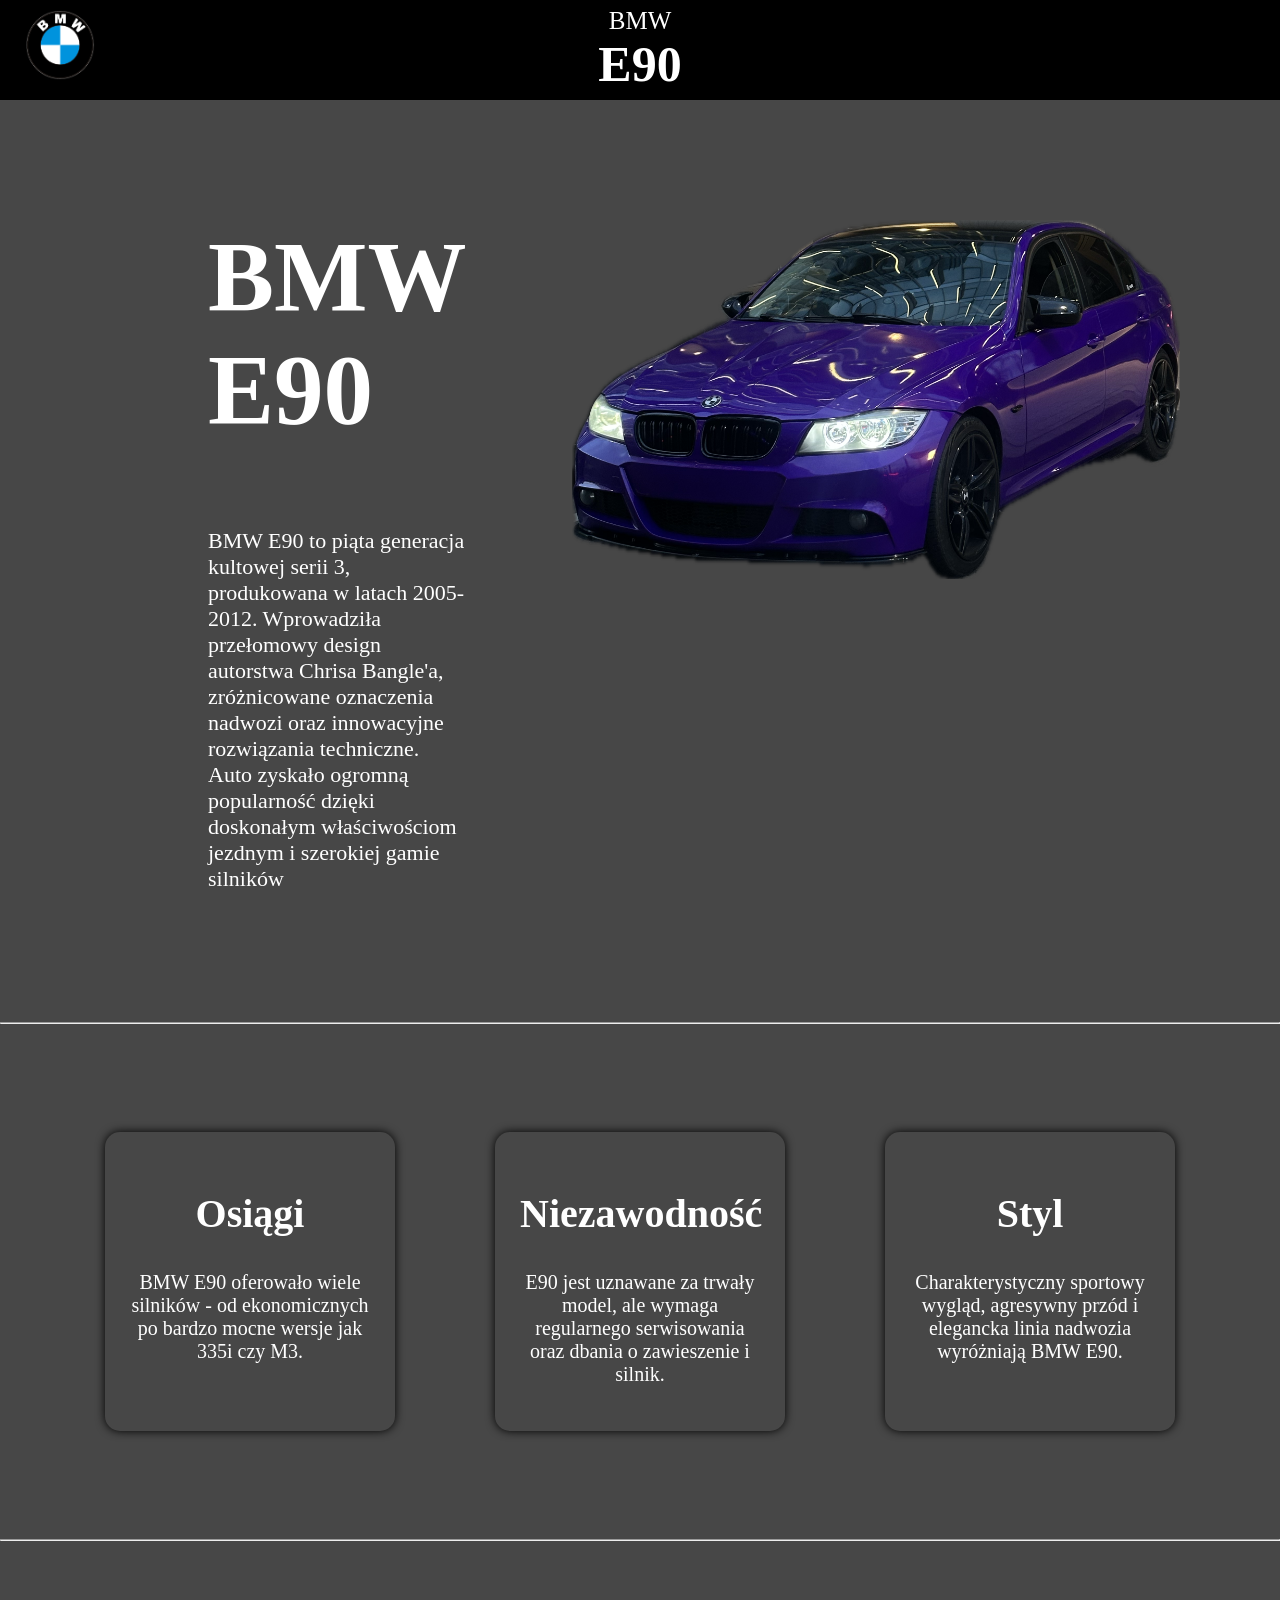
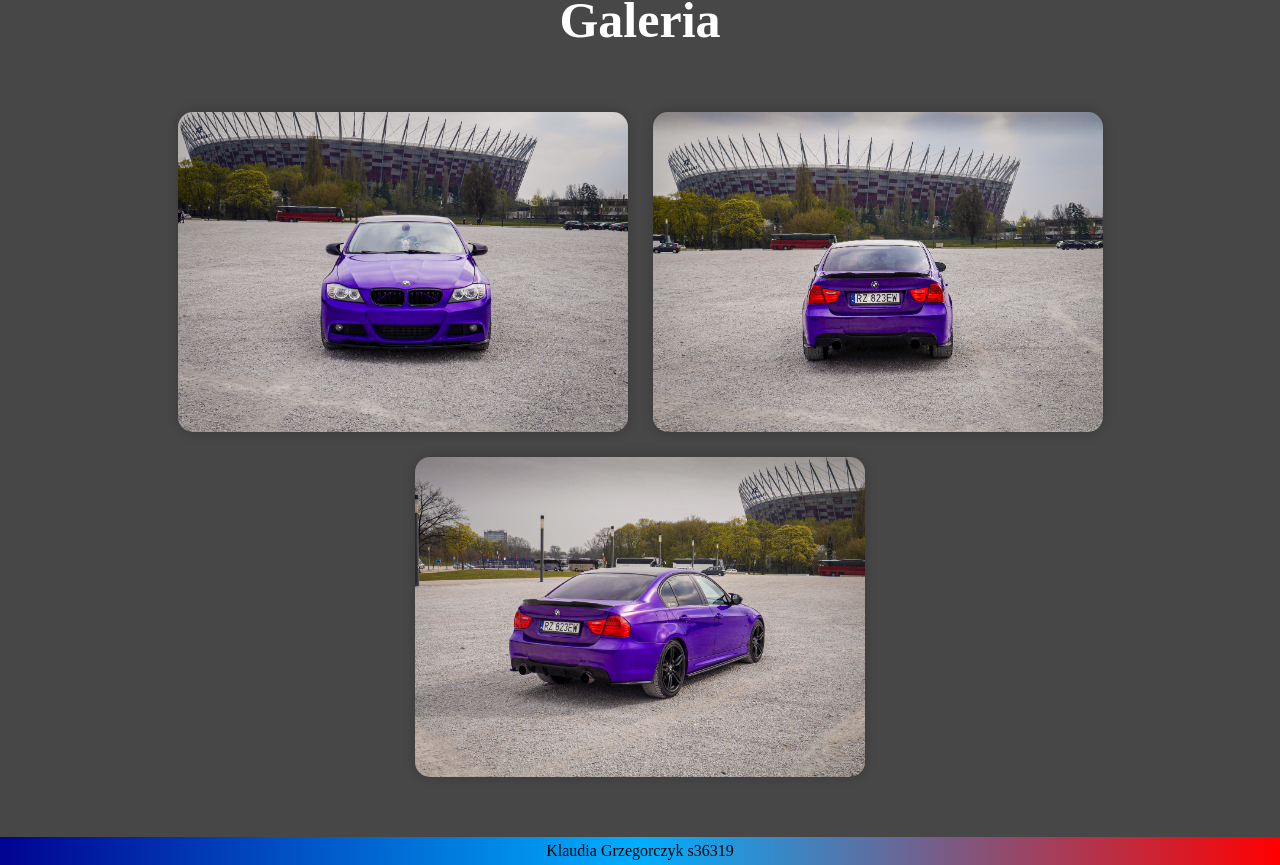
<file: Klaudia/str_e90.html>
<!DOCTYPE html>
<html lang="en">
<head>
    <meta charset="UTF-8">
    <meta name="viewport" content="width=device-width, initial-scale=1.0">
    <title>BMW E90</title>
    <link rel="stylesheet" href="style_e90.css">
</head>
<body>
    <!-- Nagłówek -->
    <div class="naglowek">
        <div class="logo">
            <a href="str_g.html">
            <img src="logo.png" alt="bmw">
            </a>
        </div>
        <div class="bmw">BMW</div>
        <div class="e90">E90</div>
    </div>
    <!-- Informacje i zdjecie -->
    <div class="informacje">
        <div class="info">
            <h2>BMW E90</h2>
            <p>
                BMW E90 to piąta generacja kultowej serii 3, 
                produkowana w latach 2005-2012. Wprowadziła przełomowy design 
                autorstwa Chrisa Bangle'a, zróżnicowane oznaczenia nadwozi oraz 
                innowacyjne rozwiązania techniczne. Auto zyskało ogromną popularność 
                dzięki doskonałym właściwościom jezdnym i szerokiej gamie silników
            </p>
        </div>
        <div class="e90_1">
            <img src="bmw_e90_1.png" alt="BMW E90">
        </div>
    </div>
    <hr>
    <!-- Kategorie -->
<div class="kategorie">

    <div class="karta">
        <h2>Osiągi</h2>
        <p>
            BMW E90 oferowało wiele silników -
            od ekonomicznych po bardzo mocne
            wersje jak 335i czy M3.
        </p>
    </div>

    <div class="karta">
        <h2>Niezawodność</h2>
        <p>
            E90 jest uznawane za trwały model,
            ale wymaga regularnego serwisowania
            oraz dbania o zawieszenie i silnik.
        </p>
    </div>

    <div class="karta">
        <h2>Styl</h2>
        <p>
            Charakterystyczny sportowy wygląd,
            agresywny przód i elegancka linia
            nadwozia wyróżniają BMW E90.
        </p>
    </div>
</div>
<hr>
<!-- Zdjecia -->
 <h1 class="galeria-tytul">Galeria</h1>

<div class="galeria">

    <img src="bmw_e90_2.jpeg" alt="BMW E90_2">
    <img src="bmw_e90_3.jpeg" alt="BMW E90_3">
    <img src="bmw_e90_4.jpeg" alt="BMW E90_4">

</div>











<footer>
    Klaudia Grzegorczyk s36319
</footer>



</body>
</html>
</file>
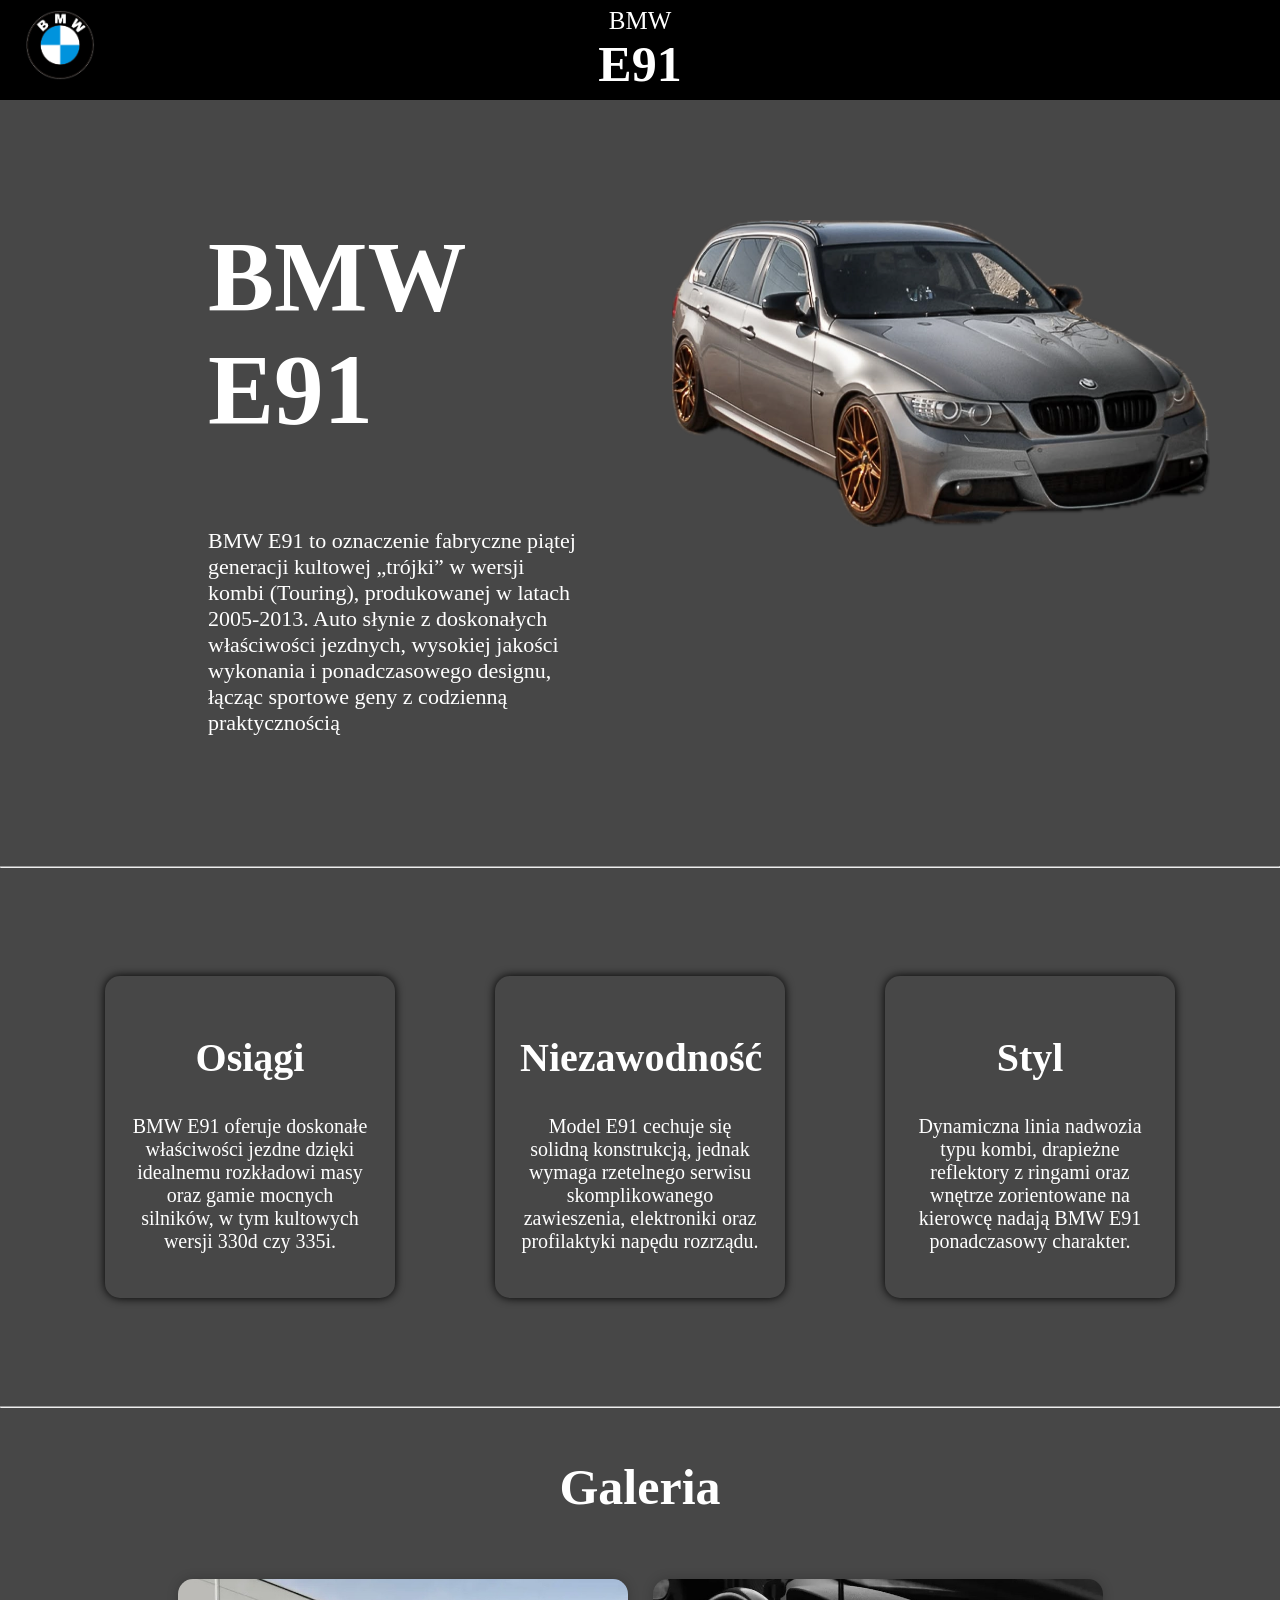
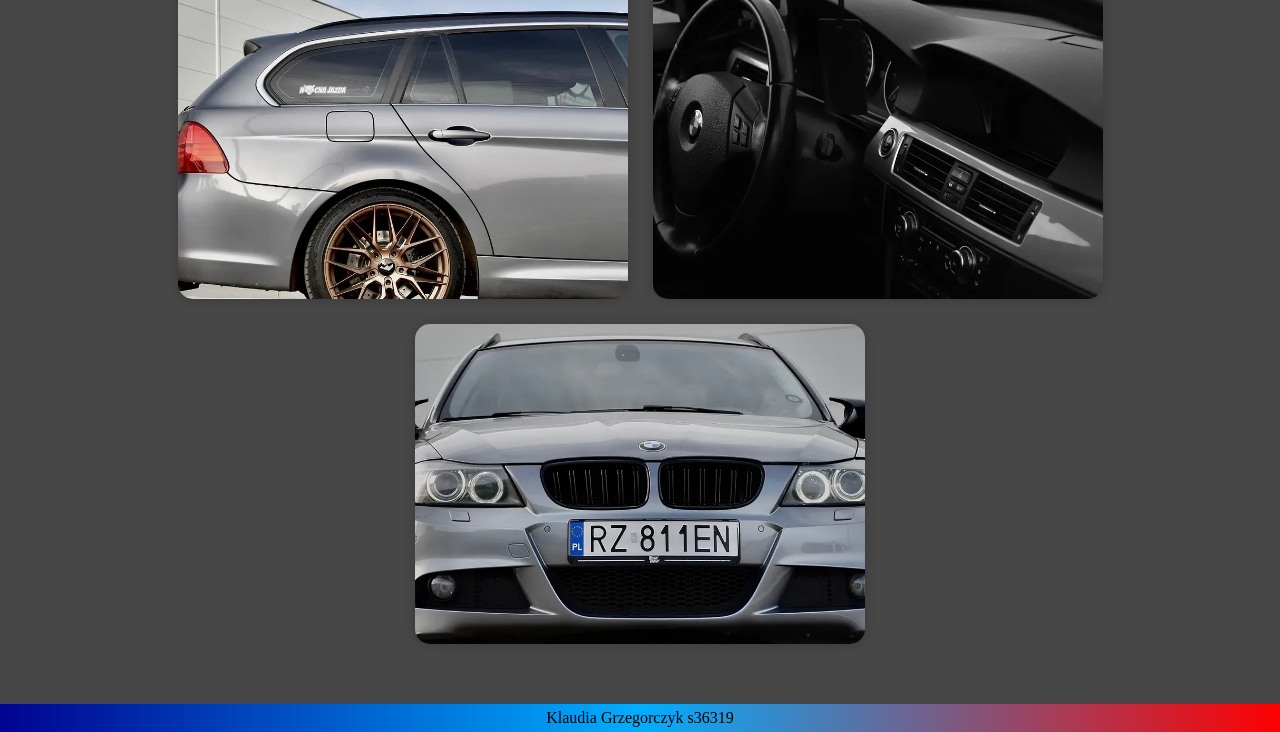
<file: Klaudia/str_e91.html>
<!DOCTYPE html>
<html lang="en">
<head>
    <meta charset="UTF-8">
    <meta name="viewport" content="width=device-width, initial-scale=1.0">
    <title>BMW E91</title>
    <link rel="stylesheet" href="style_e91.css">
</head>
<body>
    <!-- Nagłówek -->
    <div class="naglowek">
        <div class="logo">
            <a href="str_g.html">
            <img src="logo.png" alt="bmw">
            </a>
        </div>
        <div class="bmw">BMW</div>
        <div class="e90">E91</div>
    </div>
    <!-- Informacje i zdjecie -->
    <div class="informacje">
        <div class="info">
            <h2>BMW E91</h2>
            <p>
                BMW E91 to oznaczenie fabryczne piątej generacji 
                kultowej „trójki” w wersji kombi (Touring), produkowanej 
                w latach 2005-2013. Auto słynie z doskonałych właściwości 
                jezdnych, wysokiej jakości wykonania i ponadczasowego 
                designu, łącząc sportowe geny z codzienną praktycznością
            </p>
        </div>
        <div class="e90_1">
            <img src="bmw_e91_1.png" alt="BMW E90">
        </div>
    </div>
    <hr>
    <!-- Kategorie -->
    <div class="kategorie">

    <div class="karta">
        <h2>Osiągi</h2>
        <p>
            BMW E91 oferuje doskonałe właściwości jezdne dzięki 
            idealnemu rozkładowi masy oraz gamie mocnych silników, 
            w tym kultowych wersji 330d czy 335i.
        </p>
    </div>

    <div class="karta">
        <h2>Niezawodność</h2>
        <p>
            Model E91 cechuje się solidną konstrukcją, 
            jednak wymaga rzetelnego serwisu skomplikowanego 
            zawieszenia, elektroniki oraz profilaktyki napędu rozrządu.
        </p>
    </div>

    <div class="karta">
        <h2>Styl</h2>
        <p>
            Dynamiczna linia nadwozia typu kombi, 
            drapieżne reflektory z ringami oraz wnętrze 
            zorientowane na kierowcę nadają BMW E91 
            ponadczasowy charakter.
        </p>
    </div>
</div>
<hr>
<!-- Zdjecia -->
 <h1 class="galeria-tytul">Galeria</h1>

<div class="galeria">

    <img src="bmw_e91_2.jpeg" alt="BMW E91_2">
    <img src="bmw_e91_3.jpeg" alt="BMW E91_3">
    <img src="bmw_e91_4.jpeg" alt="BMW E91_4">

</div>











<footer>
    Klaudia Grzegorczyk s36319
</footer>



</body>
</html>
</file>
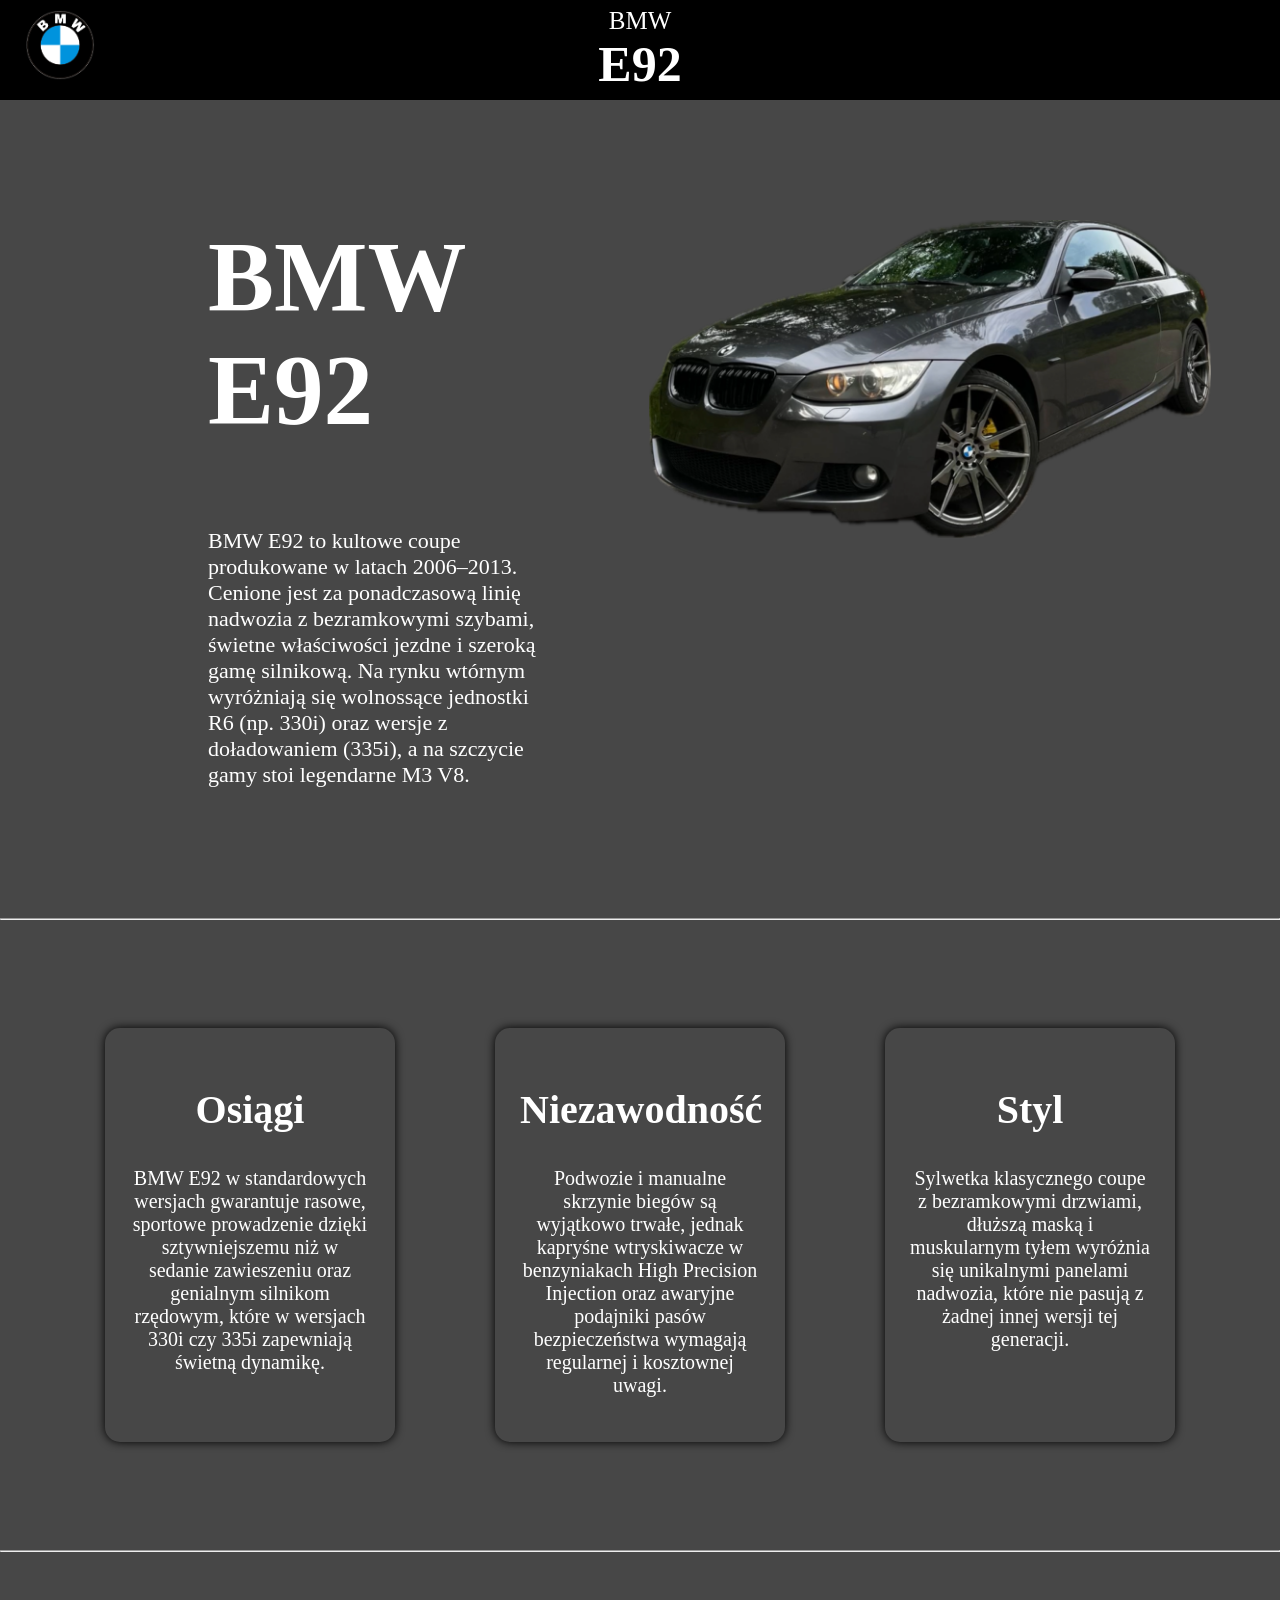
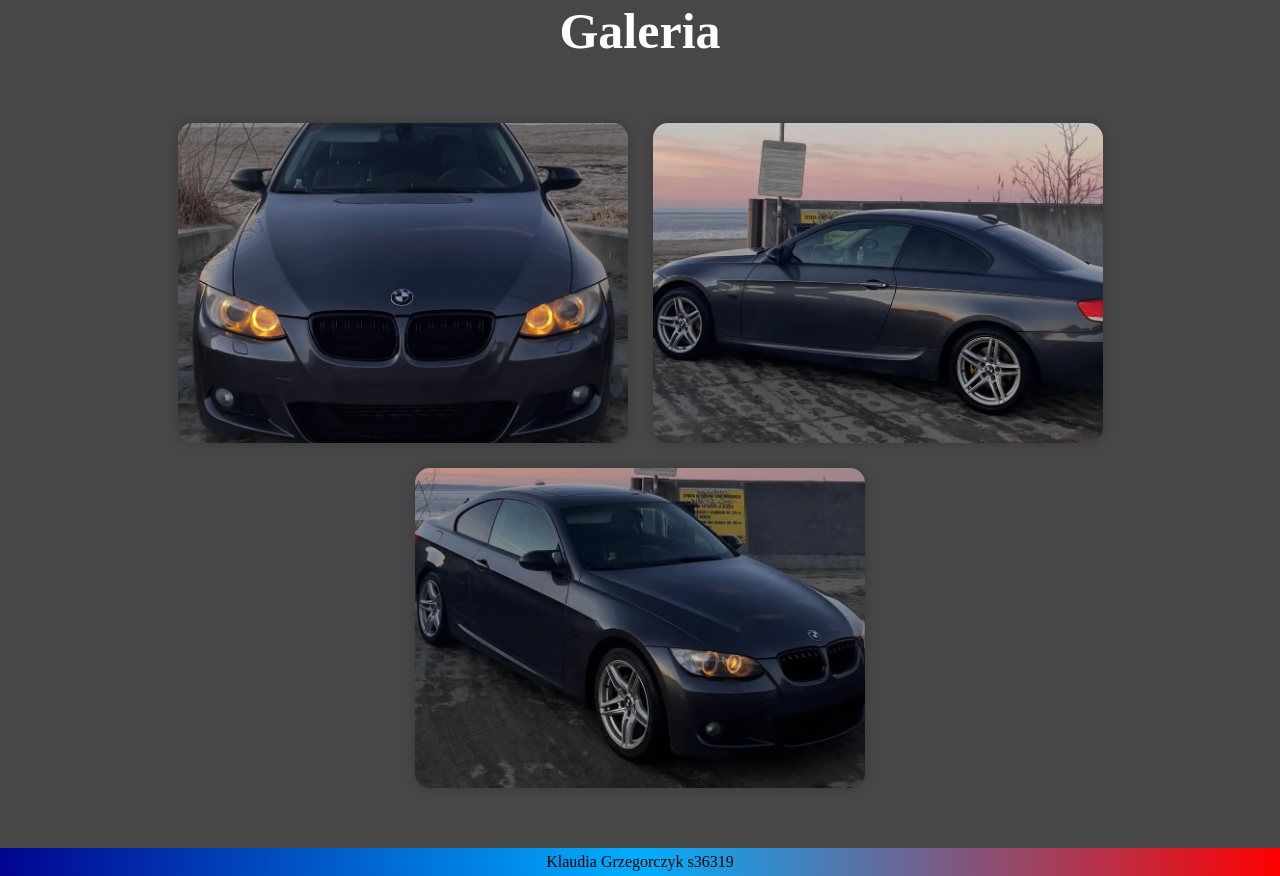
<file: Klaudia/str_e92.html>
<!DOCTYPE html>
<html lang="en">
<head>
    <meta charset="UTF-8">
    <meta name="viewport" content="width=device-width, initial-scale=1.0">
    <title>BMW E92</title>
    <link rel="stylesheet" href="style_e92.css">
</head>
<body>
    <!-- Nagłówek -->
    <div class="naglowek">
        <div class="logo">
            <a href="str_g.html">
            <img src="logo.png" alt="bmw">
            </a>
        </div>
        <div class="bmw">BMW</div>
        <div class="e90">E92</div>
    </div>
    <!-- Informacje i zdjecie -->
    <div class="informacje">
        <div class="info">
            <h2>BMW E92</h2>
            <p>
                BMW E92 to kultowe coupe produkowane w latach 2006–2013. 
                Cenione jest za ponadczasową linię nadwozia z 
                bezramkowymi szybami, świetne właściwości jezdne i 
                szeroką gamę silnikową. Na rynku wtórnym wyróżniają 
                się wolnossące jednostki R6 (np. 330i) oraz wersje 
                z doładowaniem (335i), a na szczycie gamy 
                stoi legendarne M3 V8.
        </div>
        <div class="e90_1">
            <img src="bmw_e92_1.png" alt="BMW E90">
        </div>
    </div>
    <hr>
    <!-- Kategorie -->
    <div class="kategorie">

    <div class="karta">
        <h2>Osiągi</h2>
        <p>
            BMW E92 w standardowych wersjach gwarantuje rasowe, 
            sportowe prowadzenie dzięki 
            sztywniejszemu niż w sedanie zawieszeniu oraz genialnym 
            silnikom rzędowym, które w wersjach 330i czy 335i 
            zapewniają świetną dynamikę.
        </p>
    </div>

    <div class="karta">
        <h2>Niezawodność</h2>
        <p>
            Podwozie i manualne skrzynie biegów są wyjątkowo trwałe, 
            jednak kapryśne wtryskiwacze w benzyniakach High Precision 
            Injection oraz awaryjne podajniki pasów bezpieczeństwa 
            wymagają regularnej i kosztownej uwagi.
        </p>
    </div>

    <div class="karta">
        <h2>Styl</h2>
        <p>
            Sylwetka klasycznego coupe z bezramkowymi drzwiami, 
            dłuższą maską i muskularnym tyłem wyróżnia się unikalnymi 
            panelami nadwozia, które nie pasują z żadnej innej wersji 
            tej generacji.
        </p>
    </div>
</div>
<hr>
<!-- Zdjecia -->
 <h1 class="galeria-tytul">Galeria</h1>

<div class="galeria">

    <img src="bmw_e92_2.jpeg" alt="BMW E90_2">
    <img src="bmw_e92_3.jpeg" alt="BMW E90_3">
    <img src="bmw_e92_4.jpeg" alt="BMW E90_4">

</div>











<footer>
    Klaudia Grzegorczyk s36319
</footer>



</body>
</html>
</file>
<file: Klaudia/style_e90.css>
html,body {
    width: 100%;
    height: 100%;
    margin: 0;
    padding: 0;
    
    background-color: rgb(71, 71, 71);
    color: white;
}

.naglowek{
    width: 100%;
    height: 100px;
    background-color: black;
    display: flex;
    flex-direction: column;
    justify-content: center;
    align-items: center;
    position: relative;
}
.logo img{
    position: absolute;
    top: 10px;
    left: 10px;
    width: 100px;
}
.bmw {
    font-size: 25px;
}

.e90 {
    font-size: 50px;
    font-weight: bold;
}

.informacje {
    display: flex;
    justify-content: space-between;
    align-items: flex-start;
    padding: 100px;
    margin-top: 20px;
}

.info {
    width: 60%;
    margin-left: 10%;
    font-size: 22px;
}

.info h2 {
    margin-top: 0;
    font-size: 99px;
    
}

.e90_1 img {
    width: 85%;
    margin-left: 15%;
}

.kategorie {
    display: flex;
    justify-content: center;
    gap: 100px;
    padding: 100px;
    flex-wrap: wrap;
}

.karta {
    width: 240px;
    padding: 25px;
    border-radius: 15px;
    box-shadow: 0 0 10px rgb(0, 0, 0);
    text-align: center;
}

.karta h2 {
    font-size: 40px;
}

.karta p {
    font-size: 20px;
}
.galeria-tytul {
    text-align: center;
    font-size: 50px;
    margin-top: 50px;
}

.galeria {
    display: flex;
    justify-content: center;
    gap: 25px;
    padding: 30px;
    flex-wrap: wrap;
}

.galeria img {
    width: 450px;
    height: 320px;
    object-fit: cover;
    border-radius: 15px;
    box-shadow: 0 0 12px rgba(0,0,0,0.2);
}









footer {
    background: linear-gradient(to right, #010391, #00aeff, rgb(255, 0, 0));
    color: black;
    text-align: center;
    padding: 5px;
    margin-top: 30px;
}
</file>
<file: Klaudia/style_e91.css>
html,body {
    width: 100%;
    height: 100%;
    margin: 0;
    padding: 0;
    
    background-color: rgb(71, 71, 71);
    color: white;
}

.naglowek{
    width: 100%;
    height: 100px;
    background-color: black;
    display: flex;
    flex-direction: column;
    justify-content: center;
    align-items: center;
    position: relative;
}
.logo img{
    position: absolute;
    top: 10px;
    left: 10px;
    width: 100px;
}
.bmw {
    font-size: 25px;
}

.e90 {
    font-size: 50px;
    font-weight: bold;
}

.informacje {
    display: flex;
    justify-content: space-between;
    align-items: flex-start;
    padding: 100px;
    margin-top: 20px;
}

.info {
    width: 60%;
    margin-left: 10%;
    font-size: 22px;
}

.info h2 {
    margin-top: 0;
    font-size: 99px;
    
}

.e90_1 img {
    width: 90%;
    margin-left: 15%;
}

.kategorie {
    display: flex;
    justify-content: center;
    gap: 100px;
    padding: 100px;
    flex-wrap: wrap;
}

.karta {
    width: 240px;
    padding: 25px;
    border-radius: 15px;
    box-shadow: 0 0 10px rgb(0, 0, 0);
    text-align: center;
}

.karta h2 {
    font-size: 40px;
}

.karta p {
    font-size: 20px;
}
.galeria-tytul {
    text-align: center;
    font-size: 50px;
    margin-top: 50px;
}

.galeria {
    display: flex;
    justify-content: center;
    gap: 25px;
    padding: 30px;
    flex-wrap: wrap;
}

.galeria img {
    width: 450px;
    height: 320px;
    object-fit: cover;
    border-radius: 15px;
    box-shadow: 0 0 12px rgba(0,0,0,0.2);
}









footer {
    background: linear-gradient(to right, #010391, #00aeff, rgb(255, 0, 0));
    color: black;
    text-align: center;
    padding: 5px;
    margin-top: 30px;
}
</file>
<file: Klaudia/style_e92.css>
html,body {
    width: 100%;
    height: 100%;
    margin: 0;
    padding: 0;
    
    background-color: rgb(71, 71, 71);
    color: white;
}

.naglowek{
    width: 100%;
    height: 100px;
    background-color: black;
    display: flex;
    flex-direction: column;
    justify-content: center;
    align-items: center;
    position: relative;
}
.logo img{
    position: absolute;
    top: 10px;
    left: 10px;
    width: 100px;
}
.bmw {
    font-size: 25px;
}

.e90 {
    font-size: 50px;
    font-weight: bold;
}

.informacje {
    display: flex;
    justify-content: space-between;
    align-items: flex-start;
    padding: 100px;
    margin-top: 20px;
}

.info {
    width: 60%;
    margin-left: 10%;
    font-size: 22px;
}

.info h2 {
    margin-top: 0;
    font-size: 99px;
    
}

.e90_1 img {
    width: 90%;
    margin-left: 15%;
}

.kategorie {
    display: flex;
    justify-content: center;
    gap: 100px;
    padding: 100px;
    flex-wrap: wrap;
}

.karta {
    width: 240px;
    padding: 25px;
    border-radius: 15px;
    box-shadow: 0 0 10px rgb(0, 0, 0);
    text-align: center;
}

.karta h2 {
    font-size: 40px;
}

.karta p {
    font-size: 20px;
}
.galeria-tytul {
    text-align: center;
    font-size: 50px;
    margin-top: 50px;
}

.galeria {
    display: flex;
    justify-content: center;
    gap: 25px;
    padding: 30px;
    flex-wrap: wrap;
}

.galeria img {
    width: 450px;
    height: 320px;
    object-fit: cover;
    border-radius: 15px;
    box-shadow: 0 0 12px rgba(0,0,0,0.2);
}









footer {
    background: linear-gradient(to right, #010391, #00aeff, rgb(255, 0, 0));
    color: black;
    text-align: center;
    padding: 5px;
    margin-top: 30px;
}
</file>
